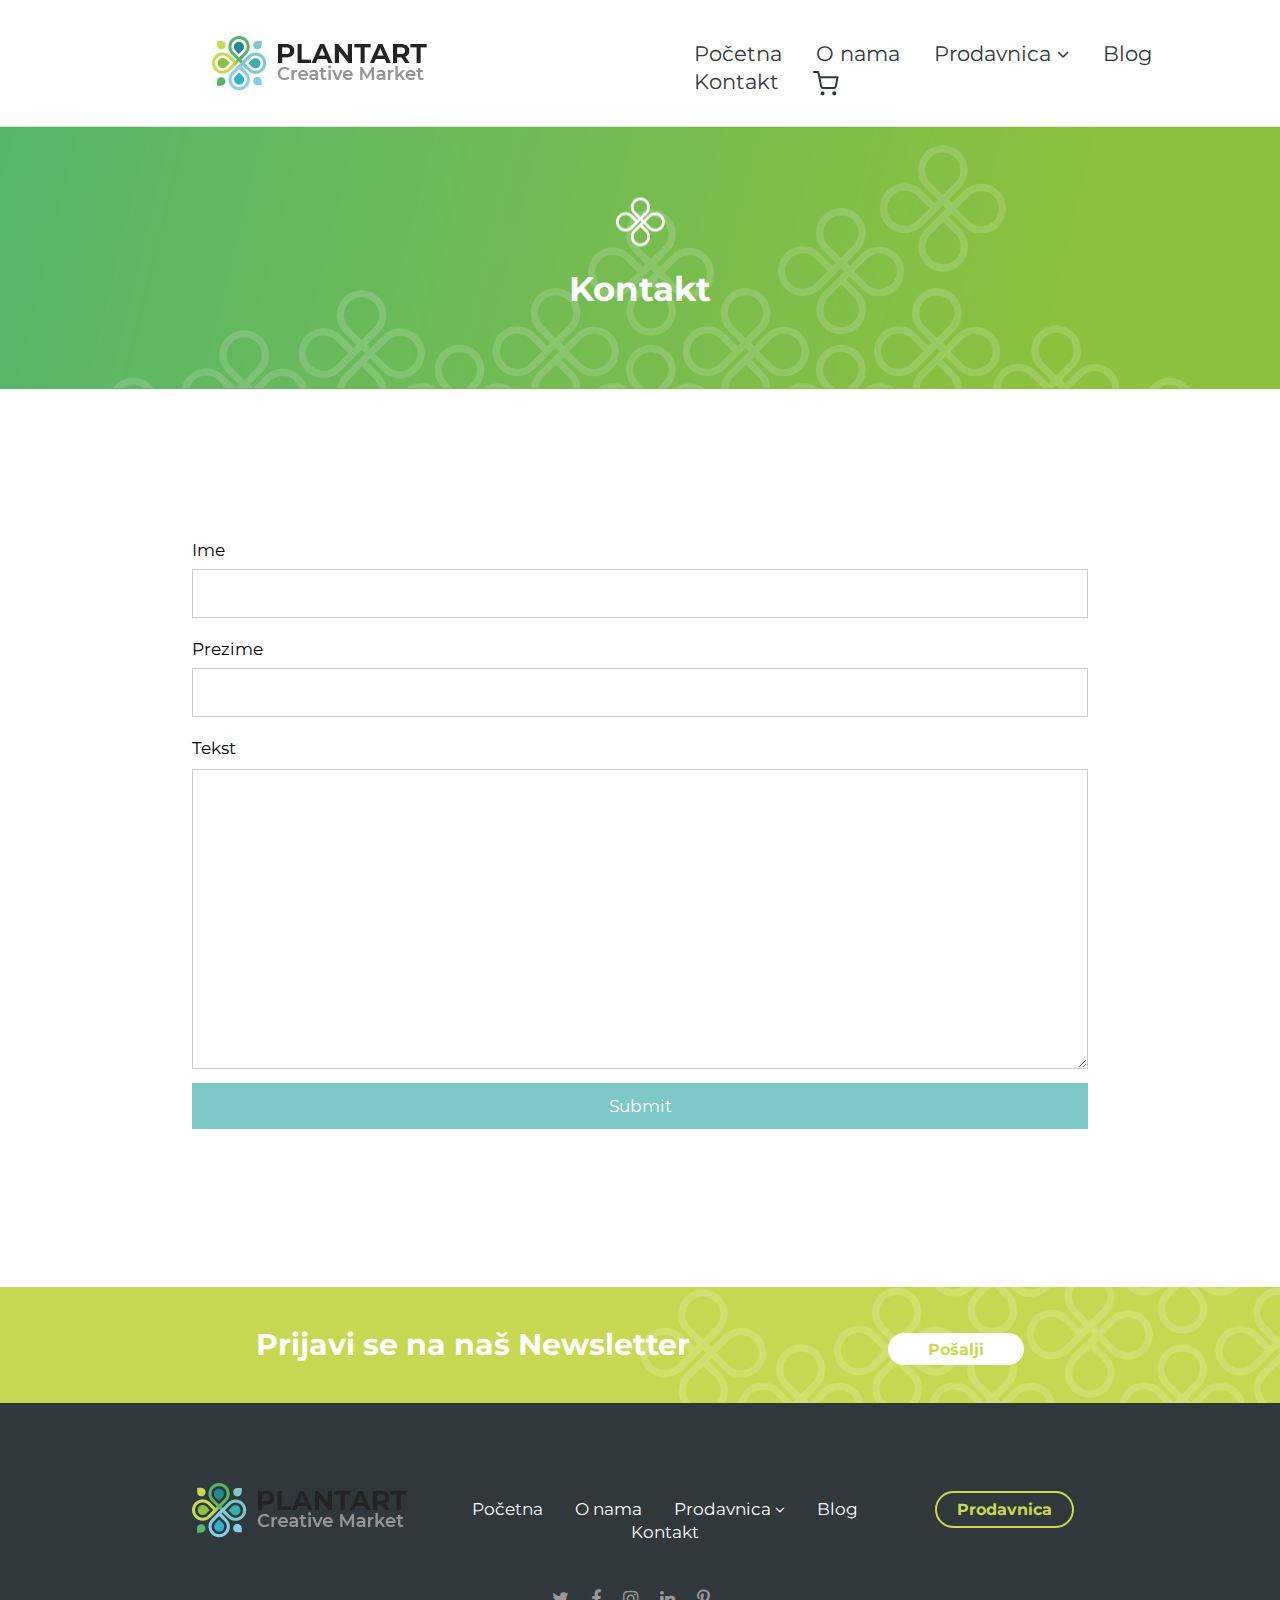
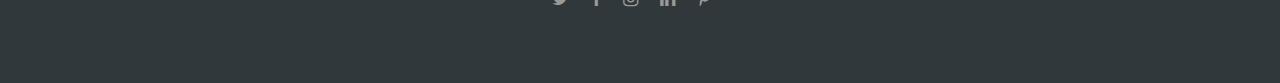
<file: kontakt.html>
<!DOCTYPE html>
<html>
<head>
<meta charset="UTF-8">
<meta name="viewport" content="width=device-width, initial-scale=1.0">
<title>Plantart</title>
<link rel="stylesheet" type="text/css" href="css/kontakt.css">
<link rel="stylesheet" href="https://fonts.googleapis.com/css?family=Montserrat">
<link rel="stylesheet" href="https://cdnjs.cloudflare.com/ajax/libs/font-awesome/4.7.0/css/font-awesome.min.css">
<link rel="stylesheet" href="https://www.w3schools.com/w3css/4/w3.css">
<script src="https://ajax.googleapis.com/ajax/libs/jquery/3.4.1/jquery.min.js"></script>
<script src="js/kontakt.js" async></script>
<!--[if lt IE 9]>
  <script src="https://oss.maxcdn.com/libs/html5shiv/3.7.0/html5shiv.js"></script>
<![endif]-->
</head>

<body>

<!-- Header -->
<header class="head">
  <!-- Logo -->
  <div id="logo" class="header_content">
    <img src="images/Logo.png" alt="Logo" max-width="100%">
  </div>

  <!-- Navigation bar -->
  <div id="nav" class="header_content">
    <a href="index.html">Početna</a>
    <a href="onama.html">O nama</a>
    <div class="dropdown">
    <a href="prodavnica.html">Prodavnica <i class="fa fa-angle-down"></i></a>
      <div class="dropdown_content">
        <a href="cvecara_meni.html">Cvećara</a>
        <a href="piljarnica_meni.html">Piljarnica</a>
        <a href="rasadnik.html">Rasadnik</a>
      </div>
    </div>
    <a href="blog.html">Blog</a>
    <a href="kontakt.html">Kontakt</a>
    <a href="korpa.html" style="position: relative;"><img src="images/cart.png" alt="Cart icon" max-width="100%">
    <span id="cart"></span></a>
  </div>

</header>
<!-- End header -->

  <!-- Navigation bar for smaller screens -->
  
  <!-- Section 1 -->
  <div id="section1">
    <img src="images/prodavnica.jpg" alt="Hero image" width="100%">

    <div class="hero_container">
      <img src="images/logowhite.png" alt="Logo white" max-width="100%">
      <p style="font-size: 2.44vw; margin-top: 20px;"><strong>Kontakt</strong></p>
    </div>
  </div>

  <!-- Contact form -->
  <div id="form-container">
    <form method="POST">
      <label for="ime">Ime</label>
      <input type="text" id="ime" name="ime" style="margin-bottom: 20px;">

      <label for="prezime">Prezime</label>
      <input type="text" id="prezime" name="prezime" style="margin-bottom: 20px;">

      <label for="tekst">Tekst</label>
      <textarea id="tekst" name="tekst" style="width: 100%; height: 300px; border: 1px solid rgb(204, 204, 204); margin-top: 10px;">
      </textarea>

      <input type="submit" value="Submit">
    </form>
  </div>
  <!-- End contact form -->

  <!-- Newsletter -->
  <div id="newsletter">
    <img src="images/Newsletter.jpg" alt="Newsletter" width="100%">

    <div id="newsletter_content">
      <div>
        <p style="font-size: 2.1875vw; font-weight: bold;" class="div1">
        Prijavi se na naš Newsletter</p>
      </div>

      <div>
        <bottom id="newsletter_btn" class="div1">Pošalji</bottom>
      </div>
    </div>
  </div>
  <!-- End Newsletter -->

  <!-- Newsletter form -->
  <div id="newsletter_form">
    <div id="nform_content">
      <form id="addPost">
        <span class="close_form">&times;</span>
        <h3>Prijavi se za Newsletter</h3><br>

        <div class="container forms">
          <input type="text" id="fname" name="firstname" placeholder="Ime i prezime">
          <input type="email" id="mail" name="email" placeholder="Email adresa">
        </div>
    
        <div class="container sub">
          <input type="submit" value="Prijavi se">
        </div>
      </div>
    </form>
  </div>
  <!-- End Newsletter form -->

<!-- Footer -->
  <div id="footer">

    <div id="footer_nav">
      <div>
        <img src="images/Logo.png" alt="Plantart logo" max-width="100%">
      </div>
      
      <div>
        <a href="index.html">Početna</a>
        <a href="#about">O nama</a>
        <div class="dropdown">
          <a href="#">Prodavnica <i class="fa fa-angle-down"></i></a>
          <div class="dropdown_content" style="color: grey; text-align: left;">
            <a href="prodavnica.html">Cvećara</a>
            <a href="#">Piljarnica</a>
            <a href="#">Rasadnik</a>
          </div>
        </div>
        <a href="blog.html">Blog</a>
        <a href="#contact">Kontakt</a>
      </div>
 
      <a href="prodavnica.html"><button id="footer_prodavnica">Prodavnica</button></a>
    </div>

    <div id="social_media">
      <a href="#"><i class="fa fa-twitter"></i></a>
      <a href="#"><i class="fa fa-facebook"></i></a>
      <a href="#" target="_blank"><i class="fa fa-instagram"></i></a>
      <i class="fa fa-linkedin"></i>
      <i class="fa fa-pinterest-p"></i><br><br>
    </div>
  </div>
 
</body>
</html>
</file>
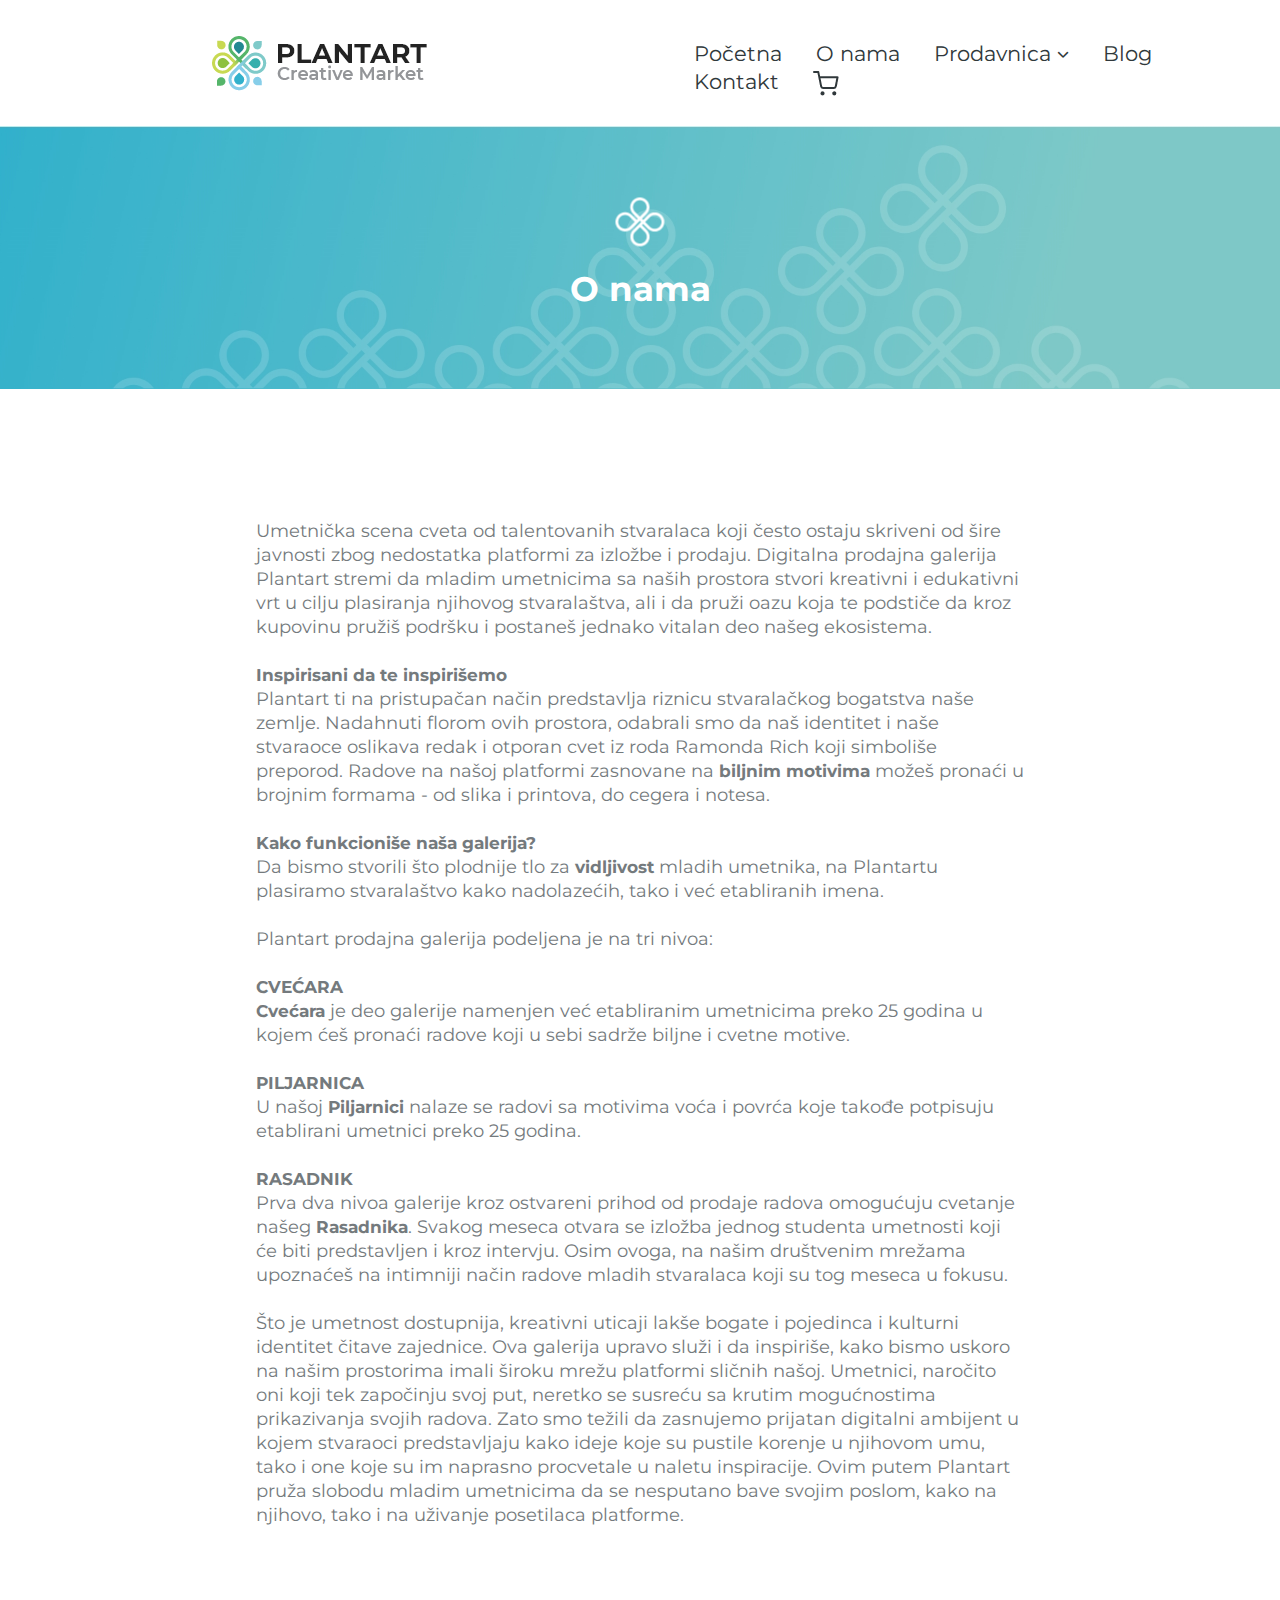
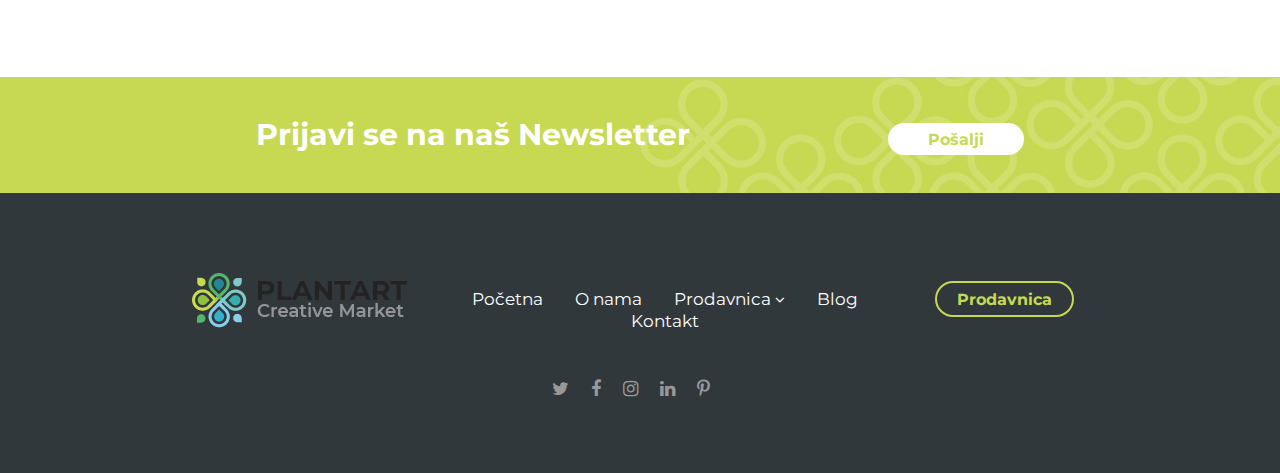
<file: onama.html>
<!DOCTYPE html>
<html>
<head>
<meta charset="UTF-8">
<meta name="viewport" content="width=device-width, initial-scale=1.0">
<title>Plantart</title>
<link rel="stylesheet" type="text/css" href="css/onama.css">
<link rel="stylesheet" href="https://fonts.googleapis.com/css?family=Montserrat">
<link rel="stylesheet" href="https://cdnjs.cloudflare.com/ajax/libs/font-awesome/4.7.0/css/font-awesome.min.css">
<link rel="stylesheet" href="https://www.w3schools.com/w3css/4/w3.css">
<script src="https://ajax.googleapis.com/ajax/libs/jquery/3.4.1/jquery.min.js"></script>
<script src="js/onama.js" async></script>
<!--[if lt IE 9]>
  <script src="https://oss.maxcdn.com/libs/html5shiv/3.7.0/html5shiv.js"></script>
<![endif]-->
</head>

<body>

<!-- Header -->
<header class="head">
  <!-- Logo -->
  <div id="logo" class="header_content">
    <img src="images/Logo.png" alt="Logo" max-width="100%">
  </div>

  <!-- Navigation bar -->
  <div id="nav" class="header_content">
    <a href="index.html">Početna</a>
    <a href="onama.html">O nama</a>
    <div class="dropdown">
    <a href="#">Prodavnica <i class="fa fa-angle-down"></i></a>
      <div class="dropdown_content">
        <a href="cvecara_meni.html">Cvećara</a>
        <a href="piljarnica_meni.html">Piljarnica</a>
        <a href="rasadnik.html">Rasadnik</a>
      </div>
    </div>
    <a href="blog.html">Blog</a>
    <a href="kontakt.html">Kontakt</a>
    <a href="korpa.html" style="position: relative;"><img src="images/cart.png" alt="Cart icon" max-width="100%">
    <span id="cart"></span></a>
  </div>

</header>
<!-- End header -->

  <!-- Navigation bar for smaller screens -->
  
  <!-- Section 1 -->
  <div id="section1">
    <img src="images/onama.jpg" alt="Hero image" width="100%">

    <div class="hero_container">
      <img src="images/logowhite.png" alt="Logo white" max-width="100%">
      <p style="font-size: 2.44vw; margin-top: 20px;"><strong>O nama</strong></p>
    </div>
  </div>

  <!-- O nama -->
  <div id="section2">
    <!--<p style="color: black; font-weight: bold; font-size: 2.625em; text-align: center;">O nama</p>-->

    <p style="margin-top: 30px; margin-bottom: 150px; font-size: 16px;">
      Umetnička scena cveta od talentovanih stvaralaca koji često ostaju skriveni od šire javnosti zbog nedostatka platformi za izložbe i prodaju.
      Digitalna prodajna galerija Plantart stremi da mladim umetnicima sa naših prostora stvori kreativni i edukativni vrt u cilju plasiranja njihovog stvaralaštva, ali i da pruži oazu koja te podstiče da kroz kupovinu pružiš podršku i postaneš jednako vitalan deo našeg ekosistema.<br><br>

      <strong>Inspirisani da te inspirišemo</strong><br>
      Plantart ti na pristupačan način predstavlja riznicu stvaralačkog bogatstva naše zemlje. Nadahnuti florom ovih prostora, odabrali smo da naš identitet i naše stvaraoce oslikava redak i otporan cvet iz roda Ramonda Rich koji simboliše preporod.
      Radove na našoj platformi zasnovane na <strong>biljnim motivima</strong> možeš pronaći u brojnim formama - od slika i printova, do cegera i notesa.<br><br>
 
      <strong>Kako funkcioniše naša galerija?</strong><br>
      Da bismo stvorili što plodnije tlo za <strong>vidljivost</strong> mladih umetnika, na Plantartu plasiramo stvaralaštvo kako nadolazećih, tako i već etabliranih imena.<br><br>

      Plantart prodajna galerija podeljena je na tri nivoa:<br><br>
      <strong>CVEĆARA</strong><br>
      <strong>Cvećara</strong> je deo galerije namenjen već etabliranim umetnicima preko 25 godina u kojem ćeš pronaći radove koji u sebi sadrže biljne i cvetne motive.<br><br>
      <strong>PILJARNICA</strong><br>
      U našoj <strong>Piljarnici</strong> nalaze se radovi sa motivima voća i povrća koje takođe potpisuju etablirani umetnici preko 25 godina.<br><br>
      <strong>RASADNIK</strong><br>
      Prva dva nivoa galerije kroz ostvareni prihod od prodaje radova omogućuju cvetanje našeg <strong>Rasadnika</strong>. Svakog meseca otvara se izložba jednog studenta umetnosti koji će biti predstavljen i kroz intervju. Osim ovoga, na našim društvenim mrežama upoznaćeš na intimniji način radove mladih stvaralaca koji su tog meseca u fokusu.
      <br><br>

      Što je umetnost dostupnija, kreativni uticaji lakše bogate i pojedinca i kulturni identitet čitave zajednice.
      Ova galerija upravo služi i da inspiriše, kako bismo uskoro na našim prostorima imali široku mrežu platformi sličnih našoj. Umetnici, naročito oni koji tek započinju svoj put, neretko se susreću sa krutim mogućnostima prikazivanja svojih radova. Zato smo težili da zasnujemo prijatan digitalni ambijent u kojem stvaraoci predstavljaju kako ideje koje su pustile korenje u njihovom umu, tako i one koje su im naprasno procvetale u naletu inspiracije.
      Ovim putem Plantart pruža slobodu mladim umetnicima da se nesputano bave svojim poslom, kako na njihovo, tako i na uživanje posetilaca platforme.
    </p>
  </div>

  <!-- Newsletter -->
  <div id="newsletter">
    <img src="images/Newsletter.jpg" alt="Newsletter" width="100%">

    <div id="newsletter_content">
      <div>
      <p style="font-size: 2.1875vw; font-weight: bold;" class="div1">
      Prijavi se na naš Newsletter</p>
    </div>
    <div>
      <bottom id="newsletter_btn" class="div1">Pošalji</bottom>
    </div>
    </div>
  </div>
  <!-- End Newsletter -->

  <!-- Newsletter form -->
  <div id="newsletter_form">
    <div id="nform_content">
      <form id="addPost">
        <span class="close_form">&times;</span>
        <h3>Prijavi se za Newsletter</h3><br>

        <div class="container forms">
          <input type="text" id="fname" name="firstname" placeholder="Ime i prezime">
          <input type="email" id="mail" name="email" placeholder="Email adresa">
        </div>
    
        <div class="container sub">
          <input type="submit" value="Prijavi se">
        </div>
      </div>
    </form>
  </div>
  <!-- End Newsletter form -->

<!-- Footer -->
  <div id="footer">

    <div id="footer_nav">
      <div>
        <img src="images/Logo.png" alt="Plantart logo" max-width="100%">
      </div>
      
      <div>
        <a href="index.html">Početna</a>
        <a href="#about">O nama</a>
        <div class="dropdown">
          <a href="#">Prodavnica <i class="fa fa-angle-down"></i></a>
          <div class="dropdown_content" style="color: grey; text-align: left;">
            <a href="prodavnica.html">Cvećara</a>
            <a href="#">Piljarnica</a>
            <a href="#">Rasadnik</a>
          </div>
        </div>
        <a href="blog.html">Blog</a>
        <a href="#contact">Kontakt</a>
      </div>
 
      <a href="prodavnica.html"><button id="footer_prodavnica">Prodavnica</button></a>
    </div>

    <div id="social_media">
      <a href="#"><i class="fa fa-twitter"></i></a>
      <a href="#"><i class="fa fa-facebook"></i></a>
      <a href="#" target="_blank"><i class="fa fa-instagram"></i></a>
      <i class="fa fa-linkedin"></i>
      <i class="fa fa-pinterest-p"></i><br><br>
    </div>
  </div>
 
</body>
</html>
</file>
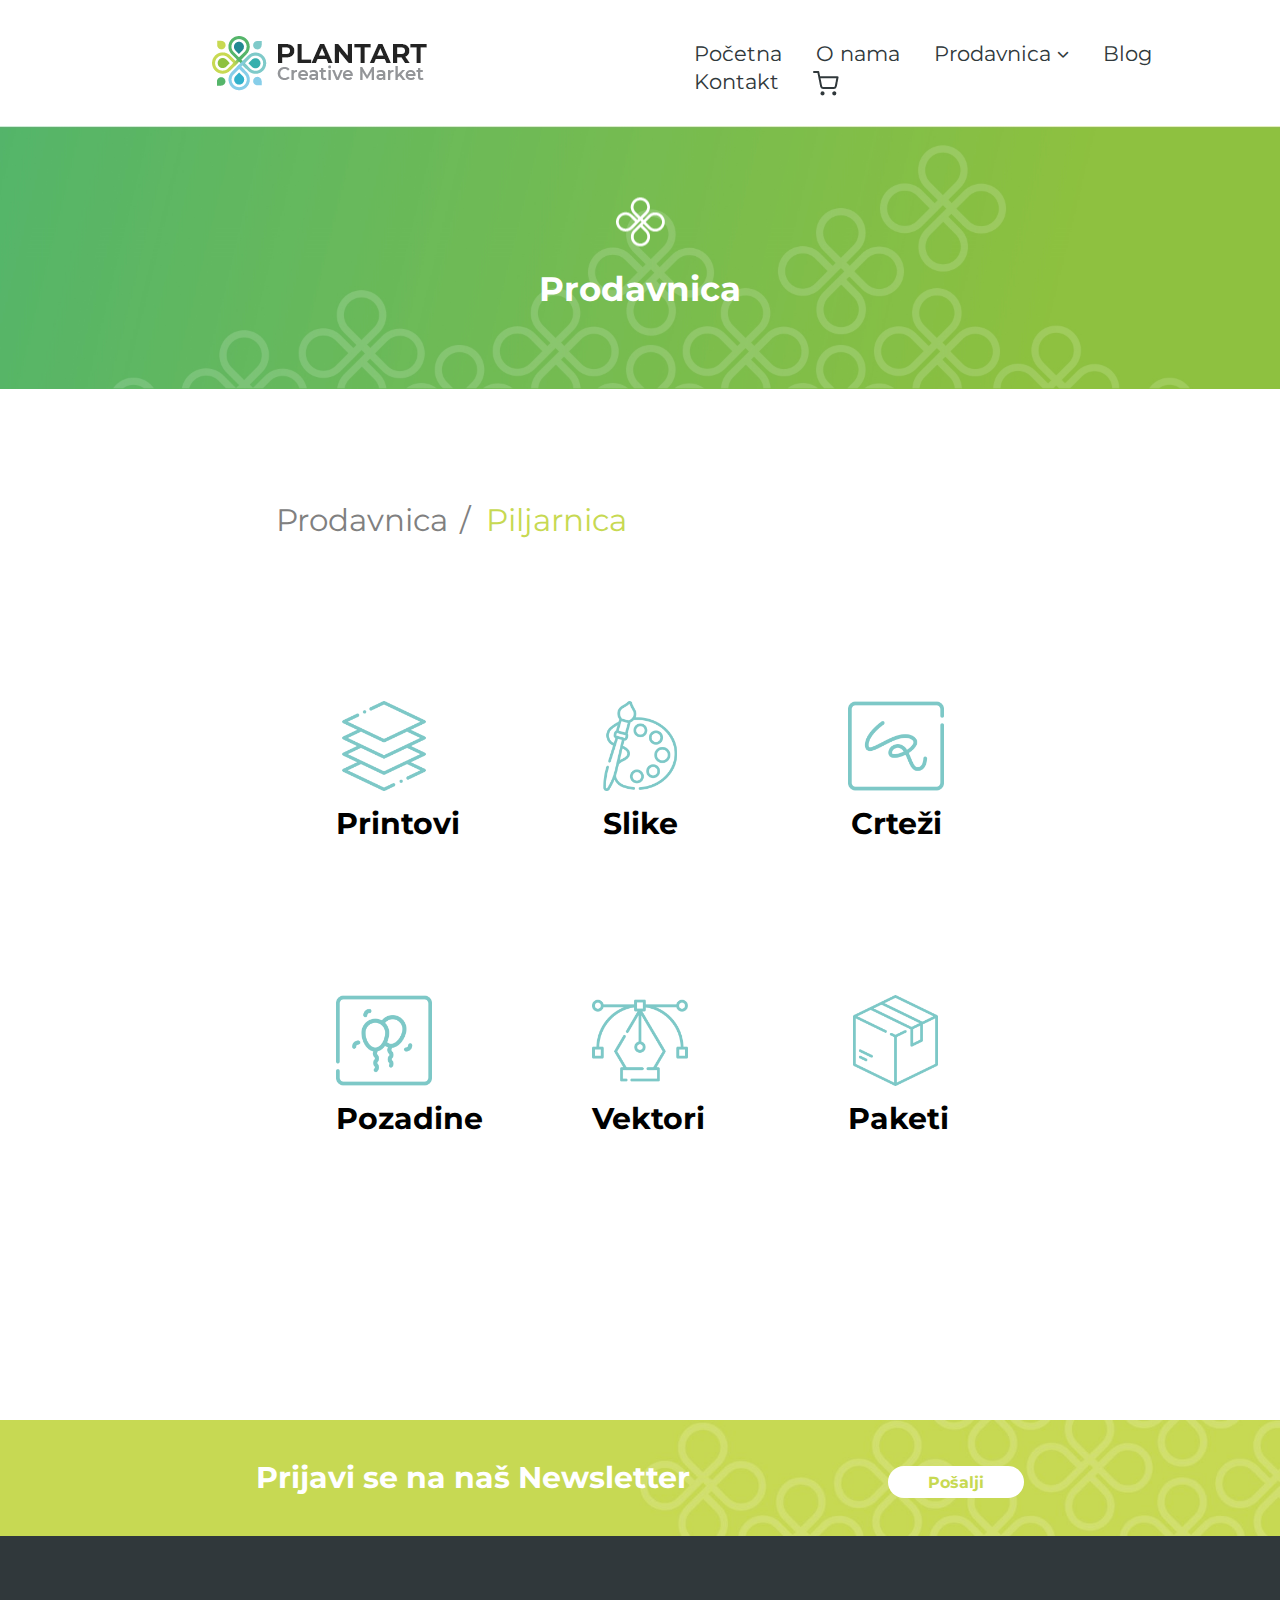
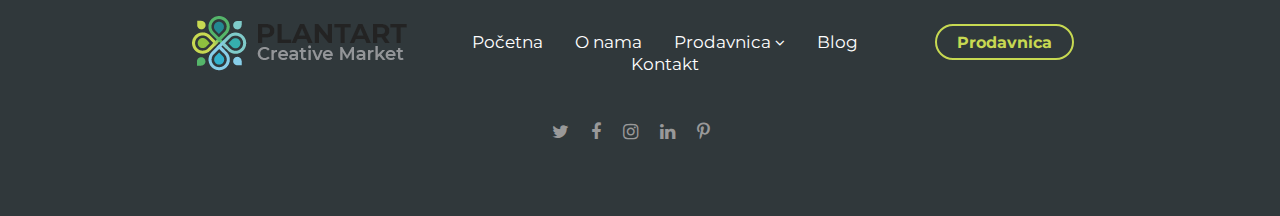
<file: piljarnica_meni.html>
<!DOCTYPE html>
<html>
<head>
<meta charset="UTF-8">
<meta name="viewport" content="width=device-width, initial-scale=1.0">
<title>Plantart</title>
<link rel="stylesheet" type="text/css" href="css/cvecara_meni.css">
<link rel="stylesheet" href="https://fonts.googleapis.com/css?family=Montserrat">
<link rel="stylesheet" href="https://cdnjs.cloudflare.com/ajax/libs/font-awesome/4.7.0/css/font-awesome.min.css">
<link rel="stylesheet" href="https://www.w3schools.com/w3css/4/w3.css">
<script src="https://ajax.googleapis.com/ajax/libs/jquery/3.4.1/jquery.min.js"></script>
<script src="js/piljarnica_meni.js" async></script>
<!--[if lt IE 9]>
  <script src="https://oss.maxcdn.com/libs/html5shiv/3.7.0/html5shiv.js"></script>
<![endif]-->
</head>

<body>

<!-- Header -->
<header class="head">
  <!-- Logo -->
  <div id="logo" class="header_content">
    <img src="images/Logo.png" alt="Logo" max-width="100%">
  </div>

  <!-- Navigation bar -->
  <div id="nav" class="header_content">
    <a href="index.html">Početna</a>
    <a href="onama.html">O nama</a>
    <div class="dropdown">
    <a href="prodavnica.html">Prodavnica <i class="fa fa-angle-down"></i></a>
      <div class="dropdown_content">
        <a href="cvecara_meni.html">Cvećara</a>
        <a href="piljarnica_meni.html">Piljarnica</a>
        <a href="rasadnik.html">Rasadnik</a>
      </div>
    </div>
    <a href="blog.html">Blog</a>
    <a href="kontakt.html">Kontakt</a>
    <a href="korpa.html" style="position: relative;"><img src="images/cart.png" alt="Cart icon" max-width="100%">
    <span id="cart"></span></a>
  </div>

</header>
<!-- End header -->

  <!-- Navigation bar for smaller screens -->
  
  <!-- Section 1 -->
  <div id="section1">
    <img src="images/prodavnica.jpg" alt="Hero image" width="100%">

    <div class="hero_container">
      <img src="images/logowhite.png" alt="Logo white" max-width="100%">
      <p style="font-size: 2.44vw; margin-top: 20px;"><strong>Prodavnica</strong></p>
    </div>
  </div>

 <!-- Cvećara menu -->
  <ul class="breadcrumb">
    <li><a href="prodavnica.html">Prodavnica</a></li>
    <li><a href="piljarnica_meni.html" class="current">Piljarnica</a></li>
  </ul>

  <div id="row">
    <div class="column">
      <div class="prodMenu">
        <a href="proizvodi.html?type=piljarnica&subtype=printovi"><img src="images/printovi.png" alt="Printovi" width="100%"></a>
        <p>Printovi</p>
      </div>

      <div class="prodMenu" style="margin-top: 150px;">
        <a href="proizvodi.html?type=piljarnica&subtype=pozadine"><img src="images/pozadine.png" alt="Pozadine" width="100%"></a>
        <p>Pozadine</p>
      </div>
    </div>
 
    <div class="column">
      <div class="prodMenu">
        <a href="proizvodi.html?type=piljarnica&subtype=slike"><img src="images/slike.png" alt="Slike" width="100%"></a>
        <p>Slike</p>
      </div>

      <div class="prodMenu" style="margin-top: 150px;">
        <a href="proizvodi.html?type=piljarnica&subtype=vektori"><img src="images/vektori.png" alt="Vektori" width="100%"></a>
        <p>Vektori</p>
      </div>
    </div>

    <div class="column">
      <div class="prodMenu">
        <a href="proizvodi.html?type=piljarnica&subtype=crtezi"><img src="images/crtezi.png" alt="Crteži" width="100%"></a>
        <p>Crteži</p>
      </div>

      <div class="prodMenu" style="margin-top: 150px;">
        <a href="proizvodi.html?type=piljarnica&subtype=paketi"><img src="images/paketi.png" alt="Paketi" width="100%"></a>
        <p>Paketi</p>
      </div>
    </div>

  </div>

  <!-- Newsletter -->
  <div id="newsletter">
    <img src="images/Newsletter.jpg" alt="Newsletter" width="100%">

    <div id="newsletter_content">
      <div>
        <p style="font-size: 2.1875vw; font-weight: bold;" class="div1">
        Prijavi se na naš Newsletter</p>
      </div>

      <div>
        <bottom id="newsletter_btn" class="div1">Pošalji</bottom>
      </div>
    </div>
  </div>
  <!-- End Newsletter -->

  <!-- Newsletter form -->
  <div id="newsletter_form">
    <div id="nform_content">
      <form id="addPost">
        <span class="close_form">&times;</span>
        <h3>Prijavi se za Newsletter</h3><br>

        <div class="container forms">
          <input type="text" id="fname" name="firstname" placeholder="Ime i prezime">
          <input type="email" id="mail" name="email" placeholder="Email adresa">
        </div>
    
        <div class="container sub">
          <input type="submit" value="Prijavi se">
        </div>
      </div>
    </form>
  </div>
  <!-- End Newsletter form -->

<!-- Footer -->
  <div id="footer">

    <div id="footer_nav">
      <div>
        <img src="images/Logo.png" alt="Plantart logo" max-width="100%">
      </div>
      
      <div>
        <a href="index.html">Početna</a>
        <a href="#about">O nama</a>
        <div class="dropdown">
          <a href="#">Prodavnica <i class="fa fa-angle-down"></i></a>
          <div class="dropdown_content" style="color: grey; text-align: left;">
            <a href="prodavnica.html">Cvećara</a>
            <a href="#">Piljarnica</a>
            <a href="#">Rasadnik</a>
          </div>
        </div>
        <a href="blog.html">Blog</a>
        <a href="#contact">Kontakt</a>
      </div>
 
      <a href="prodavnica.html"><button id="footer_prodavnica">Prodavnica</button></a>
    </div>

    <div id="social_media">
      <a href="#"><i class="fa fa-twitter"></i></a>
      <a href="#"><i class="fa fa-facebook"></i></a>
      <a href="#" target="_blank"><i class="fa fa-instagram"></i></a>
      <i class="fa fa-linkedin"></i>
      <i class="fa fa-pinterest-p"></i><br><br>
    </div>
  </div>
 
</body>
</html>
</file>
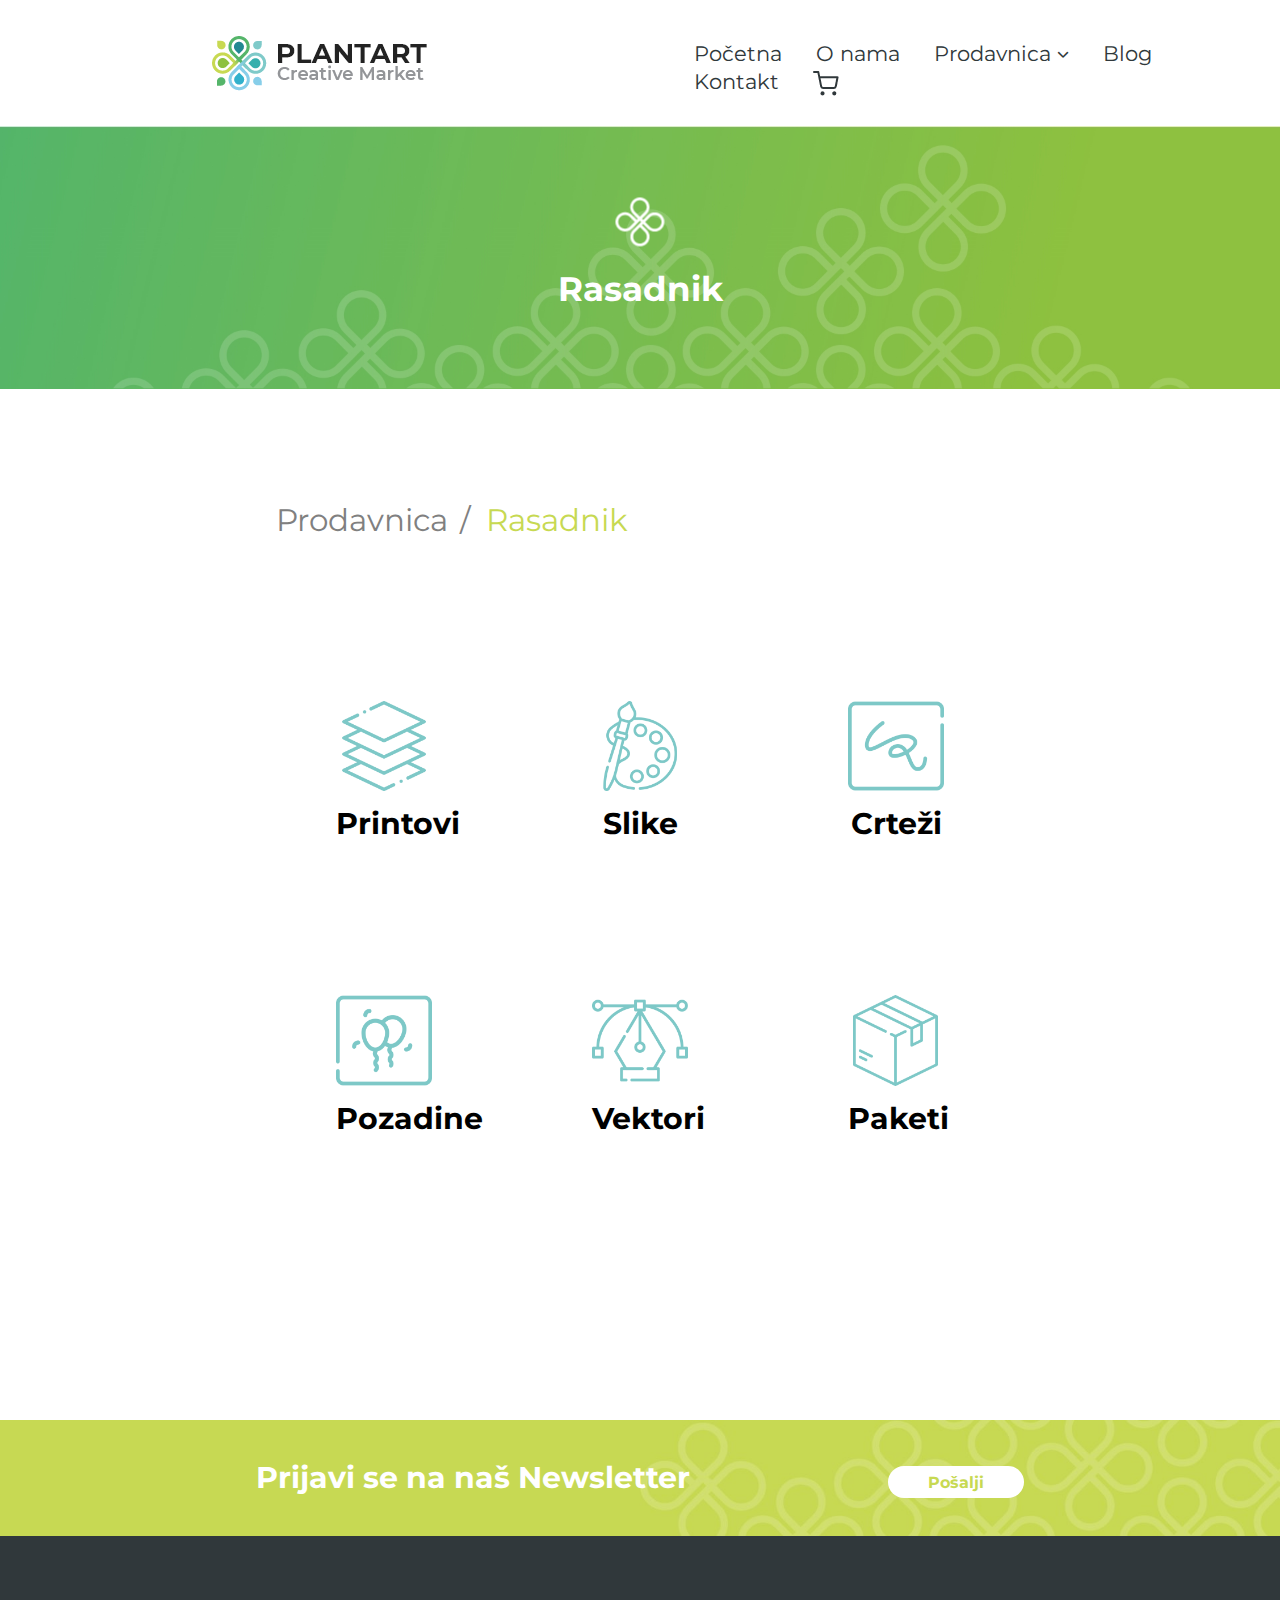
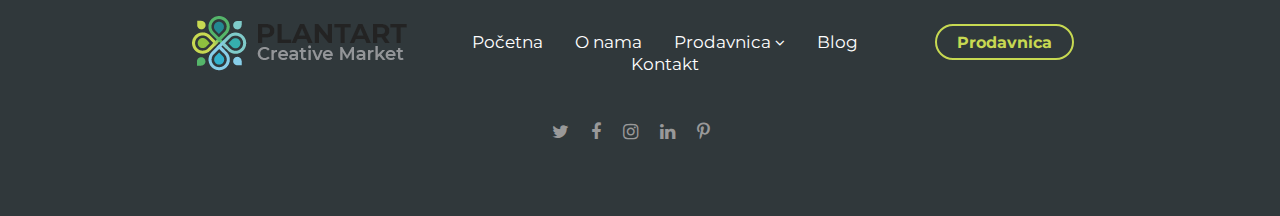
<file: rasadnik.html>
<!DOCTYPE html>
<html>
<head>
<meta charset="UTF-8">
<meta name="viewport" content="width=device-width, initial-scale=1.0">
<title>Plantart</title>
<link rel="stylesheet" type="text/css" href="css/rasadnik.css">
<link rel="stylesheet" href="https://fonts.googleapis.com/css?family=Montserrat">
<link rel="stylesheet" href="https://cdnjs.cloudflare.com/ajax/libs/font-awesome/4.7.0/css/font-awesome.min.css">
<link rel="stylesheet" href="https://www.w3schools.com/w3css/4/w3.css">
<script src="https://ajax.googleapis.com/ajax/libs/jquery/3.4.1/jquery.min.js"></script>
<script src="js/rasadnik.js" async></script>
<!--[if lt IE 9]>
  <script src="https://oss.maxcdn.com/libs/html5shiv/3.7.0/html5shiv.js"></script>
<![endif]-->
</head>

<body>

<!-- Header -->
<header class="head">
  <!-- Logo -->
  <div id="logo" class="header_content">
    <img src="images/Logo.png" alt="Logo" max-width="100%">
  </div>

  <!-- Navigation bar -->
  <div id="nav" class="header_content">
    <a href="index.html">Početna</a>
    <a href="onama.html">O nama</a>
    <div class="dropdown">
    <a href="prodavnica.html">Prodavnica <i class="fa fa-angle-down"></i></a>
      <div class="dropdown_content">
        <a href="cvecara_meni.html">Cvećara</a>
        <a href="piljarnica_meni.html">Piljarnica</a>
        <a href="rasadnik.html">Rasadnik</a>
      </div>
    </div>
    <a href="blog.html">Blog</a>
    <a href="kontakt.html">Kontakt</a>
    <a href="korpa.html" style="position: relative;"><img src="images/cart.png" alt="Cart icon" max-width="100%">
    <span id="cart"></span></a>
  </div>

</header>
<!-- End header -->

  <!-- Navigation bar for smaller screens -->
  
  <!-- Section 1 -->
  <div id="section1">
    <img src="images/prodavnica.jpg" alt="Hero image" width="100%">

    <div class="hero_container">
      <img src="images/logowhite.png" alt="Logo white" max-width="100%">
      <p style="font-size: 2.44vw; margin-top: 20px;"><strong>Rasadnik</strong></p>
    </div>
  </div>

  <!-- Cvećara menu -->
  <ul class="breadcrumb">
    <li><a href="prodavnica.html">Prodavnica</a></li>
    <li><a href="rasadnik.html" class="current">Rasadnik</a></li>
  </ul>
  
  <div id="row">
    <div class="column">
      <div class="prodMenu">
        <a href="proizvodi.html?type=rasadnik&subtype=printovi"><img src="images/printovi.png" alt="Printovi" width="100%"></a>
        <p>Printovi</p>
      </div>

      <div class="prodMenu" style="margin-top: 150px;">
        <a href="proizvodi.html?type=rasadnik&subtype=pozadine"><img src="images/pozadine.png" alt="Pozadine" width="100%"></a>
        <p>Pozadine</p>
      </div>
    </div>
 
    <div class="column">
      <div class="prodMenu">
        <a href="proizvodi.html?type=rasadnik&subtype=slike"><img src="images/slike.png" alt="Slike" width="100%"></a>
        <p>Slike</p>
      </div>

      <div class="prodMenu" style="margin-top: 150px;">
        <a href="proizvodi.html?type=rasadnik&subtype=vektori"><img src="images/vektori.png" alt="Vektori" width="100%"></a>
        <p>Vektori</p>
      </div>
    </div>

    <div class="column">
      <div class="prodMenu">
        <a href="proizvodi.html?type=rasadnik&subtype=crtezi"><img src="images/crtezi.png" alt="Crteži" width="100%"></a>
        <p>Crteži</p>
      </div>

      <div class="prodMenu" style="margin-top: 150px;">
        <a href="proizvodi.html?type=rasadnik&subtype=paketi"><img src="images/paketi.png" alt="Paketi" width="100%"></a>
        <p>Paketi</p>
      </div>
    </div>
  </div>

  <!-- Newsletter -->
  <div id="newsletter">
    <img src="images/Newsletter.jpg" alt="Newsletter" width="100%">

    <div id="newsletter_content">
      <div>
        <p style="font-size: 2.1875vw; font-weight: bold;" class="div1">
        Prijavi se na naš Newsletter</p>
      </div>

      <div>
        <bottom id="newsletter_btn" class="div1">Pošalji</bottom>
      </div>
    </div>
  </div>
  <!-- End Newsletter -->

  <!-- Newsletter form -->
  <div id="newsletter_form">
    <div id="nform_content">
      <form id="addPost">
        <span class="close_form">&times;</span>
        <h3>Prijavi se za Newsletter</h3><br>

        <div class="container forms">
          <input type="text" id="fname" name="firstname" placeholder="Ime i prezime">
          <input type="email" id="mail" name="email" placeholder="Email adresa">
        </div>
    
        <div class="container sub">
          <input type="submit" value="Prijavi se">
        </div>
      </div>
    </form>
  </div>
  <!-- End Newsletter form -->

<!-- Footer -->
  <div id="footer">

    <div id="footer_nav">
      <div>
        <img src="images/Logo.png" alt="Plantart logo" max-width="100%">
      </div>
      
      <div>
        <a href="index.html">Početna</a>
        <a href="#about">O nama</a>
        <div class="dropdown">
          <a href="#">Prodavnica <i class="fa fa-angle-down"></i></a>
          <div class="dropdown_content" style="color: grey; text-align: left;">
            <a href="prodavnica.html">Cvećara</a>
            <a href="#">Piljarnica</a>
            <a href="#">Rasadnik</a>
          </div>
        </div>
        <a href="blog.html">Blog</a>
        <a href="#contact">Kontakt</a>
      </div>
 
      <a href="prodavnica.html"><button id="footer_prodavnica">Prodavnica</button></a>
    </div>

    <div id="social_media">
      <a href="#"><i class="fa fa-twitter"></i></a>
      <a href="#"><i class="fa fa-facebook"></i></a>
      <a href="#" target="_blank"><i class="fa fa-instagram"></i></a>
      <i class="fa fa-linkedin"></i>
      <i class="fa fa-pinterest-p"></i><br><br>
    </div>
  </div>
 
</body>
</html>
</file>
<file: css/kontakt.css>
header, section, footer, aside, nav, main, article, figure {
  display: block; 
}

* {
  box-sizing: border-box; 
  font-family: "Montserrat", sans-serif;
}

html {
  scroll-behavior: smooth;
}

body {
  font-size: 100%;
  font-size-adjust: 0.58;
  margin: 0;
  padding: 0;
}

/* Header */
.head {
  display: flex;
  flex-direction: row;
  align-items: center;
}

.header_content {
  width: 50%;
  padding: 30px 0;
}

#logo {
  text-align: center;
}

/* Navigation menu */
#nav {
  padding-left: 40px;
  padding-top: 40px;
  font-size: 1.25em;
}

#nav a {
  text-decoration: none;
  padding: 14px;
  color: rgb(48, 56, 59);
}

.dropdown {
   position: relative;
   display: inline-block;
}

.dropdown_content {
  display: none;
  position: absolute;
  min-width: 130px;
  background-color: white;
  box-shadow: 0px 8px 16px 0px rgba(0,0,0,0.2);
  z-index: 1;
}

.dropdown_content a {
  display: block;
  font-size: 1em;
}

.dropdown_content a:hover {
  background-color: rgb(242, 242, 242);
}

.dropdown:hover .dropdown_content {
  display: block;
}

#nav a:hover {
  color: black;
}

#nav a.current {
  color: rgb(199, 217, 82);
}

#cart {
  display: none;
  position: absolute; 
  top: 6px;
  left: 27px; 
  width: 23px;
  height: 23px;
  background-color: rgb(199, 217, 82); 
  color: white;
  font-size: 13px;
  font-weight: bold;
  border-radius: 50%; 
  text-align: center;
  padding-top: 2px;
}

/* Section1 */
#section1 {
  color: white;
  text-align: center;
  position: relative; 
}

#section1 a {
  text-decoration: none;
}

.hero_container {
  position: absolute;
  top: 55%;
  left: 50%;
  transform: translate(-50%, -50%);
}

/* Contact form */
#form-container {
  width: 70%;
  margin: 150px auto;
}

/* Newsletter */
#newsletter {
  color: white;
  margin-top: 100px;
  text-align: center;
  position: relative;
}

#newsletter_content {
  display: flex;
  flex-direction: row;
  justify-content: space-between;
  align-items: baseline;
  position: absolute;
  top: 50%;
  left: 50%;
  transform: translate(-50%, -50%);
  width: 60%;
}

#newsletter_btn {
  border-radius: 50px;
  padding: 6px 40px; 
  background-color: white;
  color: rgb(199, 217, 82);
  font-weight: bold;
  transition: all 0.3s;
}

#newsletter_btn:hover {
  background-color: rgb(242, 242, 242);
  cursor: pointer;
}

#newsletter_form {
  display: none;
  position: fixed; 
  z-index: 1;
  padding-top: 200px;
  left: 0;
  top: 0; 
  width: 100%;
  height: 100%;
  overflow: auto; 
  background-color: rgb(0,0,0); 
  background-color: rgba(0,0,0,0.7); 
  -webkit-animation-name: zoom;
  -webkit-animation-duration: 0.6s;
  animation-name: zoom;
  animation-duration: 0.6s;
}

@-webkit-keyframes zoom {
  from {-webkit-transform:scale(0)} 
  to {-webkit-transform:scale(1)}
}

@keyframes zoom {
  from {transform:scale(0)} 
  to {transform:scale(1)}
}

#nform_content {
  display: block;
  background-color: rgb(199, 217, 82);
  width: 60%;
  margin: auto;
  padding: 26px 32px;
}

.container {
  padding: 24px;
  background-color: rgb(241, 241, 241);
}

.forms {
  margin-top: 26px;
}

.sub {
  margin-bottom: 14px;
  padding-bottom: 26px;
}

input[type=text], input[type=submit], input[type=email] {
  width: 100%;
  padding: 12px;
  margin: 8px 0;
  display: inline-block;
  border: 1px solid rgb(204, 204, 204);
  box-sizing: border-box;
}

input[type=submit] {
  background-color: rgb(126, 201, 200);
  color: white;
  border: none;
}

input[type=submit]:hover {
  opacity: 0.8;
  cursor: pointer;
}

.close_form {
  position: absolute;
  right: 55px;
  top: 35px;
  color: white;
  font-size: 50px;
  font-weight: bold;
  transition: all 0.3s;
}

.close_form:hover {
  color: rgb(242, 242, 242);
  cursor: pointer;
}
/* Newsletter form */

/* Footer */
#footer {
  background-color: rgb(48, 56, 59);
  text-align: center;
  padding: 50px 0;
}

#footer_nav {
  width: 70%;
  margin-bottom: 45px; 
  margin-top: 30px;
  margin-right: auto;
  margin-left: auto;
  color: white;
  display: flex;
  flex-direction: row;
  align-items: baseline;
  font-size: 1em; 
  justify-content: space-around;
}

#footer_nav a {
  text-decoration: none;
  padding: 0 14px; 
}

#footer_prodavnica {
  background-color: rgb(48, 56, 59);
  border: 2px solid rgb(199, 217, 82);
  border-radius: 50px;
  padding: 5px 20px;
  color: rgb(199, 217, 82);
  font-weight: bold;
}

#footer_prodavnica:hover {
  cursor: pointer;
}

#social_media i {
  font-size: 1.2em;
  color: rgb(153, 153, 153);
  padding-right: 18px;
}

#social_media i:hover {
  color: lightgrey;
  cursor: pointer;
}
</file>
<file: css/onama.css>
header, section, footer, aside, nav, main, article, figure {
  display: block; 
}

* {
  box-sizing: border-box; 
  font-family: "Montserrat", sans-serif;
}

html {
  scroll-behavior: smooth;
}

body {
  font-size: 100%;
  font-size-adjust: 0.58;
  margin: 0;
  padding: 0;
}

/* Header */
.head {
  display: flex;
  flex-direction: row;
  align-items: center;
}

.header_content {
  width: 50%;
  padding: 30px 0;
}

#logo {
  text-align: center;
}

/* Navigation menu */
#nav {
  padding-left: 40px;
  padding-top: 40px;
  font-size: 1.25em;
}

#nav a {
  text-decoration: none;
  padding: 14px;
  color: rgb(48, 56, 59);
}

.dropdown {
  position: relative;
  display: inline-block;
}

.dropdown_content {
  display: none;
  position: absolute;
  min-width: 130px;
  background-color: white;
  box-shadow: 0px 8px 16px 0px rgba(0,0,0,0.2);
  z-index: 1;
}

.dropdown_content a {
  display: block;
  font-size: 1em;
}

.dropdown_content a:hover {
  background-color: rgb(242, 242, 242);
}

.dropdown:hover .dropdown_content {
  display: block;
}

#nav a:hover {
  color: black;
}

#nav a.current {
  color: rgb(199, 217, 82);
}

/* Section1 */
#section1 {
  color: white;
  text-align: center;
  position: relative; 
}

#section1 a {
  text-decoration: none;
}

.hero_container {
  position: absolute;
  top: 55%;
  left: 50%;
  transform: translate(-50%, -50%);
}

/* O nama*/
#section2 {
  padding-top: 100px;
  width: 60%;
  margin: auto; 
}

#section2 p {
  color: rgb(116, 122, 125);
}

/* Newsletter */
#newsletter {
  color: white;
  margin-top: 50px;
  text-align: center;
  position: relative;
}

#newsletter_content {
  display: flex;
  flex-direction: row;
  justify-content: space-between;
  align-items: baseline;
  position: absolute;
  top: 50%;
  left: 50%;
  transform: translate(-50%, -50%);
  width: 60%;
}

.div1 {
  /*display: inline-block;*/
}

#newsletter_btn {
  border-radius: 50px;
  padding: 6px 40px; 
  background-color: white;
  color: rgb(199, 217, 82);
  font-weight: bold;
  transition: all 0.3s;
}

#newsletter_btn:hover {
  background-color: rgb(242, 242, 242);
  cursor: pointer;
}

#newsletter_form {
  display: none;
  position: fixed; 
  z-index: 1;
  padding-top: 200px;
  left: 0;
  top: 0; 
  width: 100%;
  height: 100%;
  overflow: auto; 
  background-color: rgb(0,0,0); 
  background-color: rgba(0,0,0,0.7); 
  -webkit-animation-name: zoom;
  -webkit-animation-duration: 0.6s;
  animation-name: zoom;
  animation-duration: 0.6s;
}

@-webkit-keyframes zoom {
  from {-webkit-transform:scale(0)} 
  to {-webkit-transform:scale(1)}
}

@keyframes zoom {
  from {transform:scale(0)} 
  to {transform:scale(1)}
}

#nform_content {
  display: block;
  background-color: rgb(199, 217, 82);
  width: 60%;
  margin: auto;
  padding: 26px 32px;
}

.container {
  padding: 24px;
  background-color: rgb(241, 241, 241);
}

.forms {
  margin-top: 26px;
}

.sub {
  margin-bottom: 14px;
  padding-bottom: 26px;
}

input[type=text], input[type=submit], input[type=email] {
  width: 100%;
  padding: 12px;
  margin: 8px 0;
  display: inline-block;
  border: 1px solid rgb(204, 204, 204);
  box-sizing: border-box;
}

input[type=submit] {
  background-color: rgb(126, 201, 200);
  color: white;
  border: none;
}

input[type=submit]:hover {
  opacity: 0.8;
  cursor: pointer;
}

.close_form {
  position: absolute;
  right: 55px;
  top: 35px;
  color: white;
  font-size: 50px;
  font-weight: bold;
  transition: all 0.3s;
}

.close_form:hover {
  color: rgb(242, 242, 242);
  cursor: pointer;
}
/* Newsletter form */

/* Footer */
#footer {
  background-color: rgb(48, 56, 59);
  text-align: center;
  padding: 50px 0;
}

#footer_nav {
  width: 70%;
  margin-bottom: 45px; 
  margin-top: 30px;
  margin-right: auto;
  margin-left: auto;
  color: white;
  display: flex;
  flex-direction: row;
  align-items: baseline;
  font-size: 1em; 
  justify-content: space-around;
}

#footer_nav a {
  text-decoration: none;
  padding: 0 14px; 
}

#footer_prodavnica {
  background-color: rgb(48, 56, 59);
  border: 2px solid rgb(199, 217, 82);
  border-radius: 50px;
  padding: 5px 20px;
  color: rgb(199, 217, 82);
  font-weight: bold;
}

#footer_prodavnica:hover {
  cursor: pointer;
}

#social_media i {
  font-size: 1.2em;
  color: rgb(153, 153, 153);
  padding-right: 18px;
}

#social_media i:hover {
  color: lightgrey;
  cursor: pointer;
}
</file>
<file: css/cvecara_meni.css>
header, section, footer, aside, nav, main, article, figure {
  display: block; 
}

* {
  box-sizing: border-box; 
  font-family: "Montserrat", sans-serif;
}

html {
  scroll-behavior: smooth;
}

body {
  font-size: 100%;
  font-size-adjust: 0.58;
  margin: 0;
  padding: 0;
}

/* Header */
.head {
  display: flex;
  flex-direction: row;
  align-items: center;
}

.header_content {
  width: 50%;
  padding: 30px 0;
}

#logo {
  text-align: center;
}

/* Navigation menu */
#nav {
  padding-left: 40px;
  padding-top: 40px;
  font-size: 1.25em;
}

#nav a {
  text-decoration: none;
  padding: 14px;
  color: rgb(48, 56, 59);
}

.dropdown {
   position: relative;
   display: inline-block;
}

.dropdown_content {
  display: none;
  position: absolute;
  min-width: 130px;
  background-color: white;
  box-shadow: 0px 8px 16px 0px rgba(0,0,0,0.2);
  z-index: 1;
}

.dropdown_content a {
  display: block;
  font-size: 1em;
}

.dropdown_content a:hover {
  background-color: rgb(242, 242, 242);
}

.dropdown:hover .dropdown_content {
  display: block;
}

#nav a:hover {
  color: black;
}

#nav a.current {
  color: rgb(199, 217, 82);
}

/* Section1 */
#section1 {
  color: white;
  text-align: center;
  position: relative; 
}

#section1 a {
  text-decoration: none;
}

.hero_container {
  position: absolute;
  top: 55%;
  left: 50%;
  transform: translate(-50%, -50%);
}

/* Breadcrumb menu */
ul.breadcrumb {
  padding: 10px 20px;
  list-style: none;
  width: 60%;
  margin-top: 100px;
  margin-left: auto;
  margin-right: auto; 
}

ul.breadcrumb li {
  display: inline;
  font-size: 28px;
}

ul.breadcrumb li+li:before {
  padding: 8px;
  color: grey;
  content: "/\00a0";
}

ul.breadcrumb li a {
  color: grey;
  text-decoration: none;
  transition: all ease 0.2s;
}

ul.breadcrumb li a:hover {
  color: lightgrey;
}

ul.breadcrumb li a.current {
  color: rgb(199, 217, 82);
}

/* Cvećara meni */
#row {
  display: -ms-flexbox; /* IE10 */
  display: flex;
  -ms-flex-wrap: wrap; /* IE10 */
  flex-wrap: wrap;
  justify-content: center;
  margin-bottom: 200px;
  margin-top: 150px;
  margin-left: auto;
  margin-right: auto;
}

.column {
  -ms-flex: 33.33%; /* IE10 */
  flex: 33.33%;
  max-width: 20%;
  padding: 0 80px;
}

#row p {
  text-align: center;
  margin-top: 0;
  font-size: 1.875em;
  font-weight: bold;
  margin-bottom: 80px; 
  padding-top: 12px;
}

.prodMenu img {
  vertical-align: middle;
  width: 100%;
  transition: all ease 0.2s;
}

.prodMenu img:hover {
  box-shadow: 6px 6px 10px rgb(230, 230, 230);
  border-radius: 12px;
}

/* Responsive layout - makes a two column-layout instead of four columns */
@media screen and (max-width: 800px) {
  .column {
    -ms-flex: 50%;
    flex: 50%;
    max-width: 50%;
  }
}

/* Responsive layout - makes the two columns stack on top of each other instead of next to each other */
@media screen and (max-width: 600px) {
  .column {
    -ms-flex: 100%;
    flex: 100%;
    max-width: 100%;
  }
}

/* Newsletter */
#newsletter {
  color: white;
  margin-top: 100px;
  text-align: center;
  position: relative;
}

#newsletter_content {
  display: flex;
  flex-direction: row;
  justify-content: space-between;
  align-items: baseline;
  position: absolute;
  top: 50%;
  left: 50%;
  transform: translate(-50%, -50%);
  width: 60%;
}

#newsletter_btn {
  border-radius: 50px;
  padding: 6px 40px; 
  background-color: white;
  color: rgb(199, 217, 82);
  font-weight: bold;
  transition: all 0.3s;
}

#newsletter_btn:hover {
  background-color: rgb(242, 242, 242);
  cursor: pointer;
}

#newsletter_form {
  display: none;
  position: fixed; 
  z-index: 1;
  padding-top: 200px;
  left: 0;
  top: 0; 
  width: 100%;
  height: 100%;
  overflow: auto; 
  background-color: rgb(0,0,0); 
  background-color: rgba(0,0,0,0.7); 
  -webkit-animation-name: zoom;
  -webkit-animation-duration: 0.6s;
  animation-name: zoom;
  animation-duration: 0.6s;
}

@-webkit-keyframes zoom {
  from {-webkit-transform:scale(0)} 
  to {-webkit-transform:scale(1)}
}

@keyframes zoom {
  from {transform:scale(0)} 
  to {transform:scale(1)}
}

#nform_content {
  display: block;
  background-color: rgb(199, 217, 82);
  width: 60%;
  margin: auto;
  padding: 26px 32px;
}

.container {
  padding: 24px;
  background-color: rgb(241, 241, 241);
}

.forms {
  margin-top: 26px;
}

.sub {
  margin-bottom: 14px;
  padding-bottom: 26px;
}

input[type=text], input[type=submit], input[type=email] {
  width: 100%;
  padding: 12px;
  margin: 8px 0;
  display: inline-block;
  border: 1px solid rgb(204, 204, 204);
  box-sizing: border-box;
}

input[type=submit] {
  background-color: rgb(126, 201, 200);
  color: white;
  border: none;
}

input[type=submit]:hover {
  opacity: 0.8;
  cursor: pointer;
}

.close_form {
  position: absolute;
  right: 55px;
  top: 35px;
  color: white;
  font-size: 50px;
  font-weight: bold;
  transition: all 0.3s;
}

.close_form:hover {
  color: rgb(242, 242, 242);
  cursor: pointer;
}
/* Newsletter form */

/* Footer */
#footer {
  background-color: rgb(48, 56, 59);
  text-align: center;
  padding: 50px 0;
}

#footer_nav {
  width: 70%;
  margin-bottom: 45px; 
  margin-top: 30px;
  margin-right: auto;
  margin-left: auto;
  color: white;
  display: flex;
  flex-direction: row;
  align-items: baseline;
  font-size: 1em; 
  justify-content: space-around;
}

#footer_nav a {
  text-decoration: none;
  padding: 0 14px; 
}

#footer_prodavnica {
  background-color: rgb(48, 56, 59);
  border: 2px solid rgb(199, 217, 82);
  border-radius: 50px;
  padding: 5px 20px;
  color: rgb(199, 217, 82);
  font-weight: bold;
}

#footer_prodavnica:hover {
  cursor: pointer;
}

#social_media i {
  font-size: 1.2em;
  color: rgb(153, 153, 153);
  padding-right: 18px;
}

#social_media i:hover {
  color: lightgrey;
  cursor: pointer;
}
</file>
<file: css/rasadnik.css>
header, section, footer, aside, nav, main, article, figure {
  display: block; 
}

* {
  box-sizing: border-box; 
  font-family: "Montserrat", sans-serif;
}

html {
  scroll-behavior: smooth;
}

body {
  font-size: 100%;
  font-size-adjust: 0.58;
  margin: 0;
  padding: 0;
}

/* Header */
.head {
  display: flex;
  flex-direction: row;
  align-items: center;
}

.header_content {
  width: 50%;
  padding: 30px 0;
}

#logo {
  text-align: center;
}

/* Navigation menu */
#nav {
  padding-left: 40px;
  padding-top: 40px;
  font-size: 1.25em;
}

#nav a {
  text-decoration: none;
  padding: 14px;
  color: rgb(48, 56, 59);
}

.dropdown {
   position: relative;
   display: inline-block;
}

.dropdown_content {
  display: none;
  position: absolute;
  min-width: 130px;
  background-color: white;
  box-shadow: 0px 8px 16px 0px rgba(0,0,0,0.2);
  z-index: 1;
}

.dropdown_content a {
  display: block;
  font-size: 1em;
}

.dropdown_content a:hover {
  background-color: rgb(242, 242, 242);
}

.dropdown:hover .dropdown_content {
  display: block;
}

#nav a:hover {
  color: black;
}

#nav a.current {
  color: rgb(199, 217, 82);
}

#cart {
  display: none;
  position: absolute; 
  top: 6px;
  left: 27px; 
  width: 23px;
  height: 23px;
  background-color: rgb(199, 217, 82); 
  color: white;
  font-size: 13px;
  font-weight: bold;
  border-radius: 50%; 
  text-align: center;
  padding-top: 2px;
}

/* Section1 */
#section1 {
  color: white;
  text-align: center;
  position: relative; 
}

#section1 a {
  text-decoration: none;
}

.hero_container {
  position: absolute;
  top: 55%;
  left: 50%;
  transform: translate(-50%, -50%);
}

/* Breadcrumb menu */
ul.breadcrumb {
  padding: 10px 20px;
  list-style: none;
  width: 60%;
  margin-top: 100px;
  margin-left: auto;
  margin-right: auto; 
}

ul.breadcrumb li {
  display: inline;
  font-size: 28px;
}

ul.breadcrumb li+li:before {
  padding: 8px;
  color: grey;
  content: "/\00a0";
}

ul.breadcrumb li a {
  color: grey;
  text-decoration: none;
  transition: all ease 0.2s;
}

ul.breadcrumb li a:hover {
  color: lightgrey;
}

ul.breadcrumb li a.current {
  color: rgb(199, 217, 82);
}

/* Rasadnik meni */
#row {
  display: -ms-flexbox; /* IE10 */
  display: flex;
  -ms-flex-wrap: wrap; /* IE10 */
  flex-wrap: wrap;
  justify-content: center;
  margin-bottom: 200px;
  margin-top: 150px;
  margin-left: auto;
  margin-right: auto;
}

.column {
  -ms-flex: 33.33%; /* IE10 */
  flex: 33.33%;
  max-width: 20%;
  padding: 0 80px;
}

#row p {
  text-align: center;
  margin-top: 0;
  font-size: 1.875em;
  font-weight: bold;
  margin-bottom: 80px; 
  padding-top: 12px;
}

.prodMenu img {
  vertical-align: middle;
  width: 100%;
  transition: all ease 0.2s;
}

.prodMenu img:hover {
  box-shadow: 6px 6px 10px rgb(230, 230, 230);
  border-radius: 12px;
}

/* Responsive layout - makes a two column-layout instead of four columns */
@media screen and (max-width: 800px) {
  .column {
    -ms-flex: 50%;
    flex: 50%;
    max-width: 50%;
  }
}

/* Responsive layout - makes the two columns stack on top of each other instead of next to each other */
@media screen and (max-width: 600px) {
  .column {
    -ms-flex: 100%;
    flex: 100%;
    max-width: 100%;
  }
}

/* Newsletter */
#newsletter {
  color: white;
  margin-top: 100px;
  text-align: center;
  position: relative;
}

#newsletter_content {
  display: flex;
  flex-direction: row;
  justify-content: space-between;
  align-items: baseline;
  position: absolute;
  top: 50%;
  left: 50%;
  transform: translate(-50%, -50%);
  width: 60%;
}

#newsletter_btn {
  border-radius: 50px;
  padding: 6px 40px; 
  background-color: white;
  color: rgb(199, 217, 82);
  font-weight: bold;
  transition: all 0.3s;
}

#newsletter_btn:hover {
  background-color: rgb(242, 242, 242);
  cursor: pointer;
}

#newsletter_form {
  display: none;
  position: fixed; 
  z-index: 1;
  padding-top: 200px;
  left: 0;
  top: 0; 
  width: 100%;
  height: 100%;
  overflow: auto; 
  background-color: rgb(0,0,0); 
  background-color: rgba(0,0,0,0.7); 
  -webkit-animation-name: zoom;
  -webkit-animation-duration: 0.6s;
  animation-name: zoom;
  animation-duration: 0.6s;
}

@-webkit-keyframes zoom {
  from {-webkit-transform:scale(0)} 
  to {-webkit-transform:scale(1)}
}

@keyframes zoom {
  from {transform:scale(0)} 
  to {transform:scale(1)}
}

#nform_content {
  display: block;
  background-color: rgb(199, 217, 82);
  width: 60%;
  margin: auto;
  padding: 26px 32px;
}

.container {
  padding: 24px;
  background-color: rgb(241, 241, 241);
}

.forms {
  margin-top: 26px;
}

.sub {
  margin-bottom: 14px;
  padding-bottom: 26px;
}

input[type=text], input[type=submit], input[type=email] {
  width: 100%;
  padding: 12px;
  margin: 8px 0;
  display: inline-block;
  border: 1px solid rgb(204, 204, 204);
  box-sizing: border-box;
}

input[type=submit] {
  background-color: rgb(126, 201, 200);
  color: white;
  border: none;
}

input[type=submit]:hover {
  opacity: 0.8;
  cursor: pointer;
}

.close_form {
  position: absolute;
  right: 55px;
  top: 35px;
  color: white;
  font-size: 50px;
  font-weight: bold;
  transition: all 0.3s;
}

.close_form:hover {
  color: rgb(242, 242, 242);
  cursor: pointer;
}
/* Newsletter form */

/* Footer */
#footer {
  background-color: rgb(48, 56, 59);
  text-align: center;
  padding: 50px 0;
}

#footer_nav {
  width: 70%;
  margin-bottom: 45px; 
  margin-top: 30px;
  margin-right: auto;
  margin-left: auto;
  color: white;
  display: flex;
  flex-direction: row;
  align-items: baseline;
  font-size: 1em; 
  justify-content: space-around;
}

#footer_nav a {
  text-decoration: none;
  padding: 0 14px; 
}

#footer_prodavnica {
  background-color: rgb(48, 56, 59);
  border: 2px solid rgb(199, 217, 82);
  border-radius: 50px;
  padding: 5px 20px;
  color: rgb(199, 217, 82);
  font-weight: bold;
}

#footer_prodavnica:hover {
  cursor: pointer;
}

#social_media i {
  font-size: 1.2em;
  color: rgb(153, 153, 153);
  padding-right: 18px;
}

#social_media i:hover {
  color: lightgrey;
  cursor: pointer;
}
</file>
